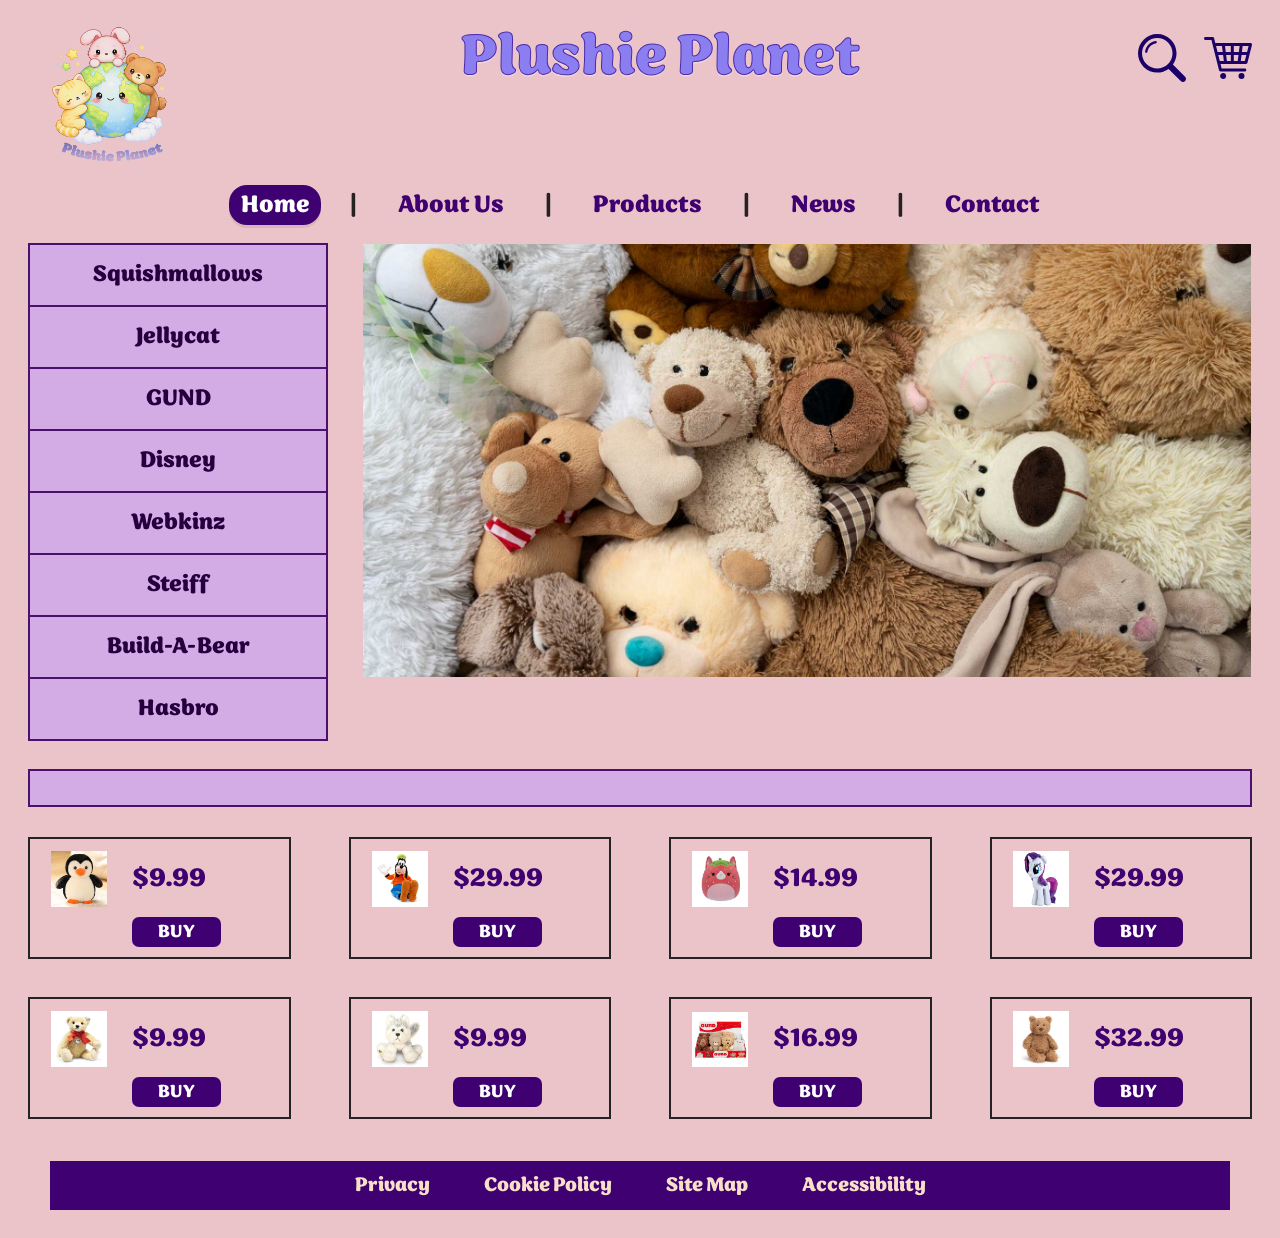
<file: index.html>
<!DOCTYPE html>
<html lang="en">
<head>
  <meta charset="UTF-8" />
  <meta name="viewport" content="width=device-width, initial-scale=1.0" />
  <title>Plushie Planet — Home</title>
  <link rel="stylesheet" href="style.css" />
</head>
<body>
  <div class="page-shell">
    <header class="site-header">
      <a class="logo-wrap" href="index.html"><img src="assets/logo.png" alt="Plushie Planet logo" /></a>
      <div class="brand-title">Plushie Planet</div>
      <div class="header-icons"><img src="assets/magnifying_glass_icon.svg" alt="Search" /><img src="assets/shopping_cart_icon.svg" alt="Cart" /></div>
    </header>

    <nav class="navbar" aria-label="Primary">
      <a class="nav-link active" href="index.html">Home</a><span class="divider">|</span>
      <a class="nav-link" href="about.html">About Us</a><span class="divider">|</span>
      <a class="nav-link" href="products.html">Products</a><span class="divider">|</span>
      <a class="nav-link" href="news.html">News</a><span class="divider">|</span>
      <a class="nav-link" href="contact.html">Contact</a>
    </nav>

    <main>
      <section class="home-grid">
        <aside class="brand-sidebar" aria-label="Plush brands">
          <a href="products.html">Squishmallows</a>
          <a href="products.html">Jellycat</a>
          <a href="products.html">GUND</a>
          <a href="products.html">Disney</a>
          <a href="products.html">Webkinz</a>
          <a href="products.html">Steiff</a>
          <a href="products.html">Build-A-Bear</a>
          <a href="products.html">Hasbro</a>
        </aside>
        <img class="hero-image" src="assets/optimized_images/hero-plush.jpg" alt="A cozy pile of teddy bears and plush friends" />
      </section>

      <div class="promo-bar" aria-hidden="true"></div>

      <section class="product-grid" aria-label="Featured products">
        <article class="product-card"><img src="assets/optimized_images/pengu.jpg" alt="Penguin plush" /><div class="price">$9.99</div><button class="buy-btn">BUY</button></article>
        <article class="product-card"><img src="assets/optimized_images/goofy.jpg" alt="Goofy plush" /><div class="price">$29.99</div><button class="buy-btn">BUY</button></article>
        <article class="product-card"><img src="assets/optimized_images/strawberry_cat.jpg" alt="Strawberry plush" /><div class="price">$14.99</div><button class="buy-btn">BUY</button></article>
        <article class="product-card"><img src="assets/optimized_images/rarity.jpg" alt="Rarity plush" /><div class="price">$29.99</div><button class="buy-btn">BUY</button></article>
        <article class="product-card"><img src="assets/optimized_images/classic-1909-teddybear.jpg" alt="Small bear plush" /><div class="price">$9.99</div><button class="buy-btn">BUY</button></article>
        <article class="product-card"><img src="assets/optimized_images/Webkinz-Siberian-Husky-Plush.jpg" alt="White teddy plush" /><div class="price">$9.99</div><button class="buy-btn">BUY</button></article>
        <article class="product-card"><img src="assets/optimized_images/TY0406100_bears.jpg" alt="GUND bear set" /><div class="price">$16.99</div><button class="buy-btn">BUY</button></article>
        <article class="product-card"><img src="assets/BARM3BR__79424.jpg" alt="Classic teddy bear plush" /><div class="price">$32.99</div><button class="buy-btn">BUY</button></article>
      </section>
    </main>

    <footer class="footer">
      <a href="#">Privacy</a>
      <a href="cookie-policy.html">Cookie Policy</a>
      <a href="#">Site Map</a>
      <a href="accessibility.html">Accessibility</a>
    </footer>
  </div>
</body>
</html>
</file>
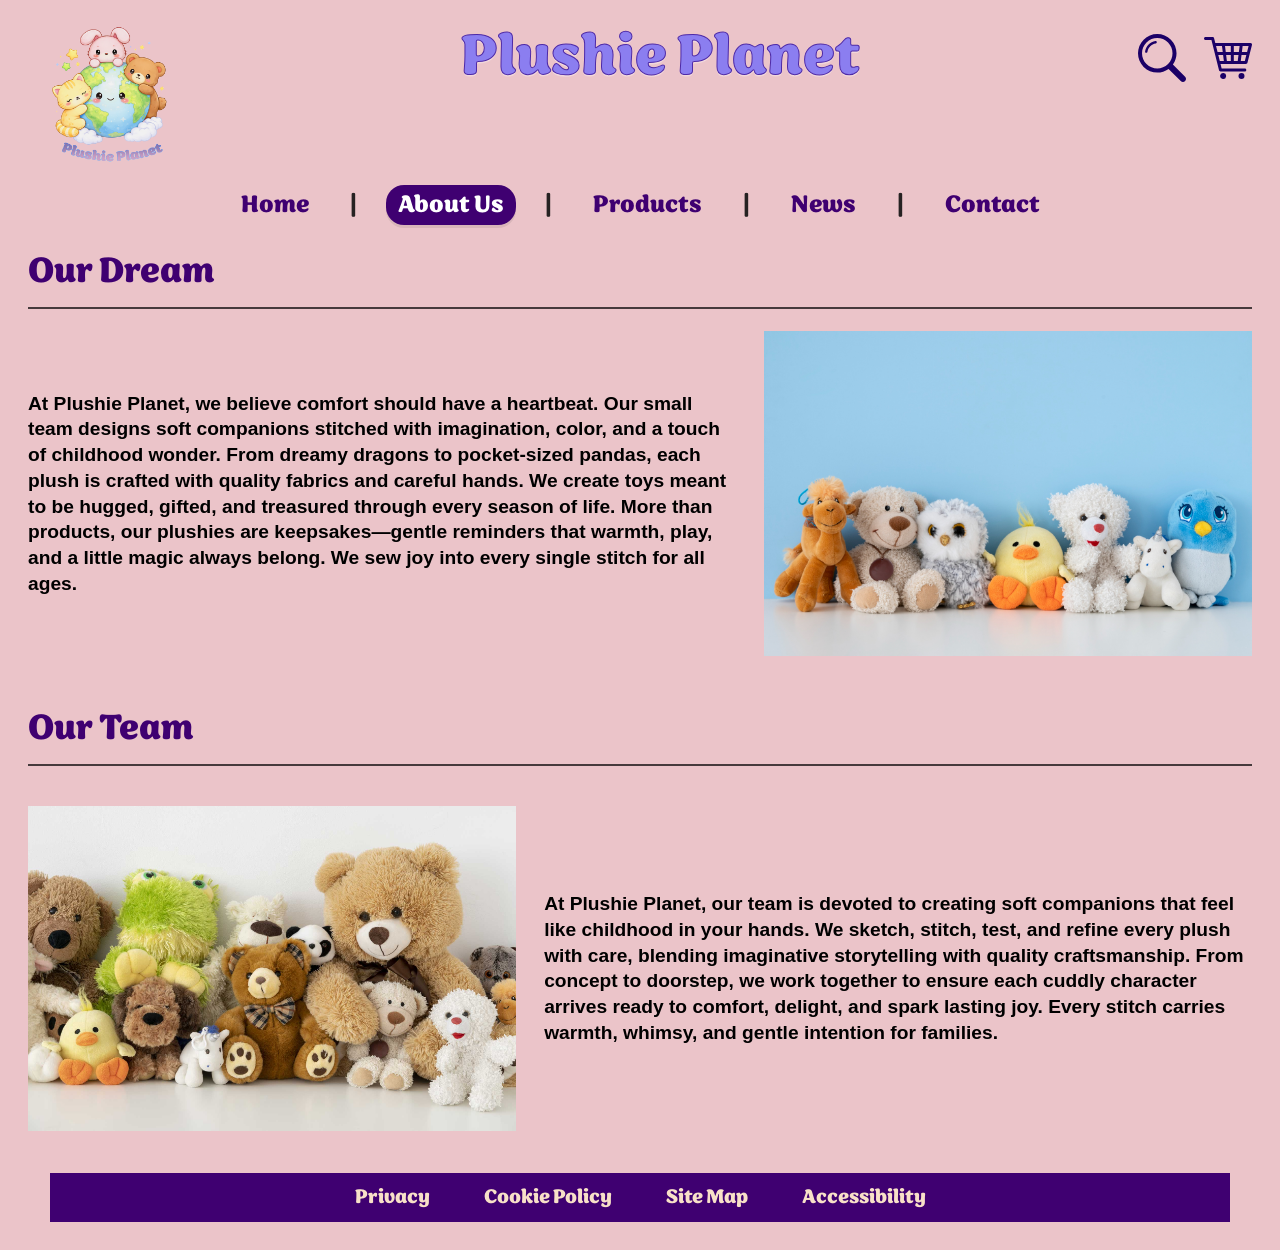
<file: about.html>
<!DOCTYPE html>
<html lang="en">
<head>
  <meta charset="UTF-8" />
  <meta name="viewport" content="width=device-width, initial-scale=1.0" />
  <title>Plushie Planet — About Us</title>
  <link rel="stylesheet" href="style.css" />
</head>
<body>
  <div class="page-shell">
    <header class="site-header">
      <a class="logo-wrap" href="index.html"><img src="assets/logo.png" alt="Plushie Planet logo" /></a>
      <div class="brand-title">Plushie Planet</div>
      <div class="header-icons"><img src="assets/magnifying_glass_icon.svg" alt="Search" /><img src="assets/shopping_cart_icon.svg" alt="Cart" /></div>
    </header>
    <nav class="navbar" aria-label="Primary">
      <a class="nav-link" href="index.html">Home</a><span class="divider">|</span>
      <a class="nav-link active" href="about.html">About Us</a><span class="divider">|</span>
      <a class="nav-link" href="products.html">Products</a><span class="divider">|</span>
      <a class="nav-link" href="news.html">News</a><span class="divider">|</span>
      <a class="nav-link" href="contact.html">Contact</a>
    </nav>

    <main>
      <h1 class="section-title">Our Dream</h1>
      <hr class="rule" />
      <section class="about-split">
        <div class="about-copy">
          At Plushie Planet, we believe comfort should have a heartbeat. Our small team designs soft companions stitched with imagination, color, and a touch of childhood wonder. From dreamy dragons to pocket-sized pandas, each plush is crafted with quality fabrics and careful hands. We create toys meant to be hugged, gifted, and treasured through every season of life. More than products, our plushies are keepsakes—gentle reminders that warmth, play, and a little magic always belong. We sew joy into every single stitch for all ages.
        </div>
        <img class="about-photo" src="assets/plush-collection.jpg" alt="A lineup of plush animals on a shelf" />
      </section>

      <h2 class="section-title" style="margin-top:46px;">Our Team</h2>
      <hr class="rule" />
      <section class="team-split">
        <img class="team-photo" src="assets/optimized_images/fluffy-closeup.jpg" alt="Soft plush animals arranged together" />
        <div class="team-copy">
          At Plushie Planet, our team is devoted to creating soft companions that feel like childhood in your hands. We sketch, stitch, test, and refine every plush with care, blending imaginative storytelling with quality craftsmanship. From concept to doorstep, we work together to ensure each cuddly character arrives ready to comfort, delight, and spark lasting joy. Every stitch carries warmth, whimsy, and gentle intention for families.
        </div>
      </section>
    </main>

    <footer class="footer">
      <a href="#">Privacy</a>
      <a href="cookie-policy.html">Cookie Policy</a>
      <a href="#">Site Map</a>
      <a href="accessibility.html">Accessibility</a>
    </footer>
  </div>
</body>
</html>
</file>
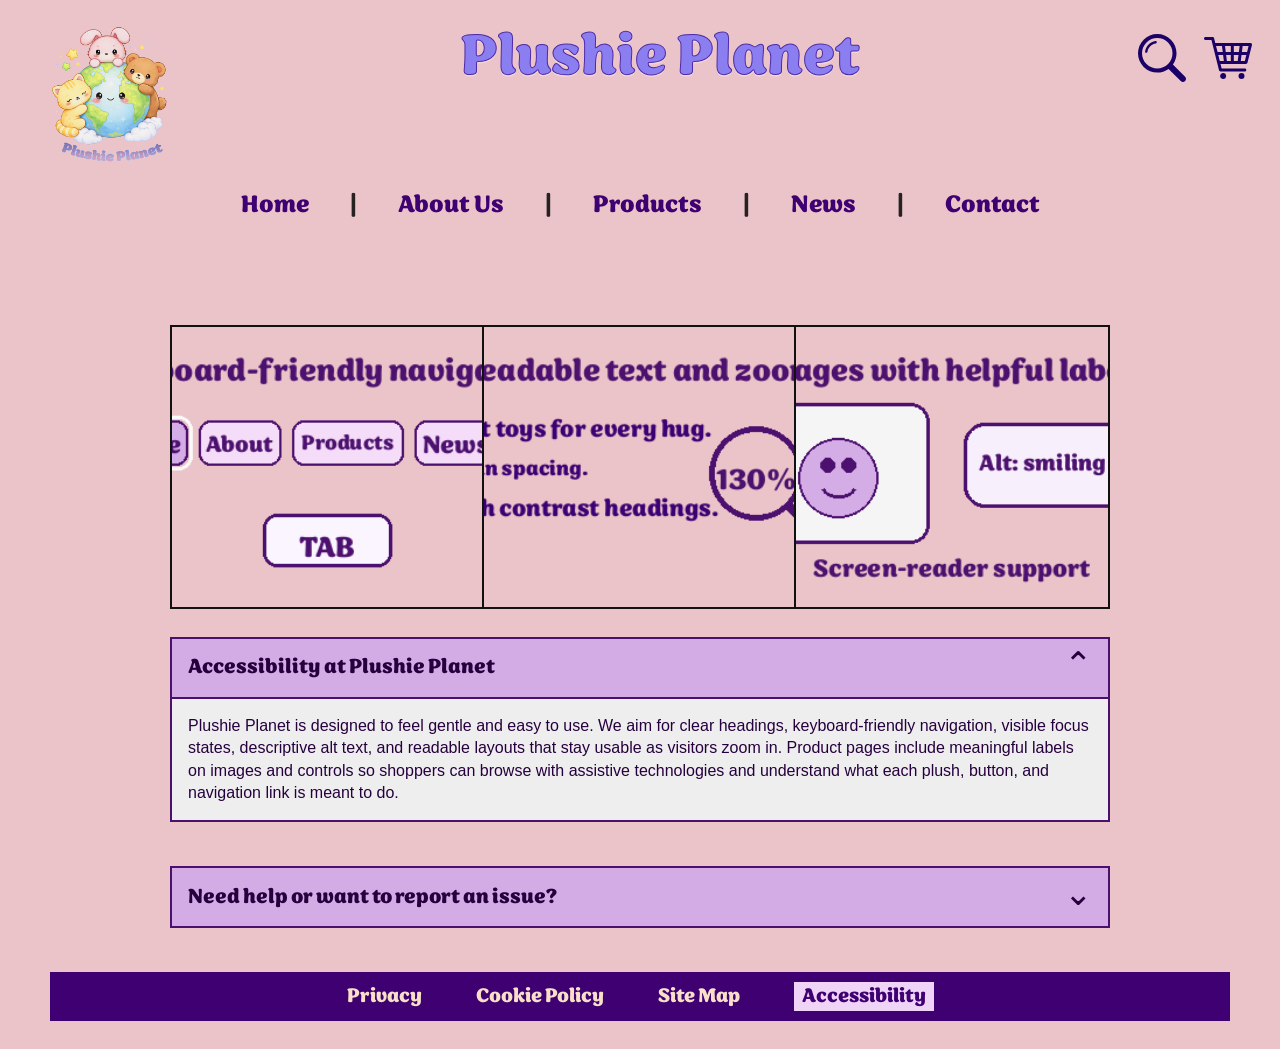
<file: accessibility.html>
<!DOCTYPE html>
<html lang="en">
<head>
  <meta charset="UTF-8" />
  <meta name="viewport" content="width=device-width, initial-scale=1.0" />
  <title>Plushie Planet — Accessibility</title>
  <link rel="stylesheet" href="style.css" />
  <script defer src="script.js"></script>
</head>
<body>
  <div class="page-shell">
    <header class="site-header">
      <a class="logo-wrap" href="index.html"><img src="assets/logo.png" alt="Plushie Planet logo" /></a>
      <div class="brand-title">Plushie Planet</div>
      <div class="header-icons"><img src="assets/magnifying_glass_icon.svg" alt="Search" /><img src="assets/shopping_cart_icon.svg" alt="Cart" /></div>
    </header>
    <nav class="navbar" aria-label="Primary">
      <a class="nav-link" href="index.html">Home</a><span class="divider">|</span>
      <a class="nav-link" href="about.html">About Us</a><span class="divider">|</span>
      <a class="nav-link" href="products.html">Products</a><span class="divider">|</span>
      <a class="nav-link" href="news.html">News</a><span class="divider">|</span>
      <a class="nav-link" href="contact.html">Contact</a>
    </nav>

    <main>
      <section class="video-grid" aria-label="Accessibility videos">
        <div class="video-card"><img src="videos/accessibility_keyboard.gif" alt="Animated guide showing keyboard navigation across site tabs" /></div>
        <div class="video-card"><img src="videos/accessibility_zoom.gif" alt="Animated guide showing readable text and zoom support" /></div>
        <div class="video-card"><img src="videos/accessibility_alttext.gif" alt="Animated guide showing image labels for screen readers" /></div>
      </section>

      <section class="accordions">
        <article class="accordion-item">
          <div class="accordion-head">Accessibility at Plushie Planet <span class="accordion-symbol">⌃</span></div>
          <div class="accordion-body">
            Plushie Planet is designed to feel gentle and easy to use. We aim for clear headings, keyboard-friendly navigation, visible focus states, descriptive alt text, and readable layouts that stay usable as visitors zoom in. Product pages include meaningful labels on images and controls so shoppers can browse with assistive technologies and understand what each plush, button, and navigation link is meant to do.
          </div>
        </article>
        <article class="accordion-item collapsed">
          <div class="accordion-head">Need help or want to report an issue? <span class="accordion-symbol">⌄</span></div>
          <div class="accordion-body">
            We are always trying to make the site softer on the eyes and simpler to explore. If you run into a barrier, contact our team and let us know the page, device, and feature involved. We welcome feedback about captions, contrast, keyboard access, motion preferences, and screen-reader clarity, and we will use that feedback to keep improving the experience.
          </div>
        </article>
      </section>
    </main>

    <footer class="footer">
      <a href="#">Privacy</a>
      <a href="cookie-policy.html">Cookie Policy</a>
      <a href="#">Site Map</a>
      <a class="active-footer" href="accessibility.html">Accessibility</a>
    </footer>
  </div>
</body>
</html>
</file>
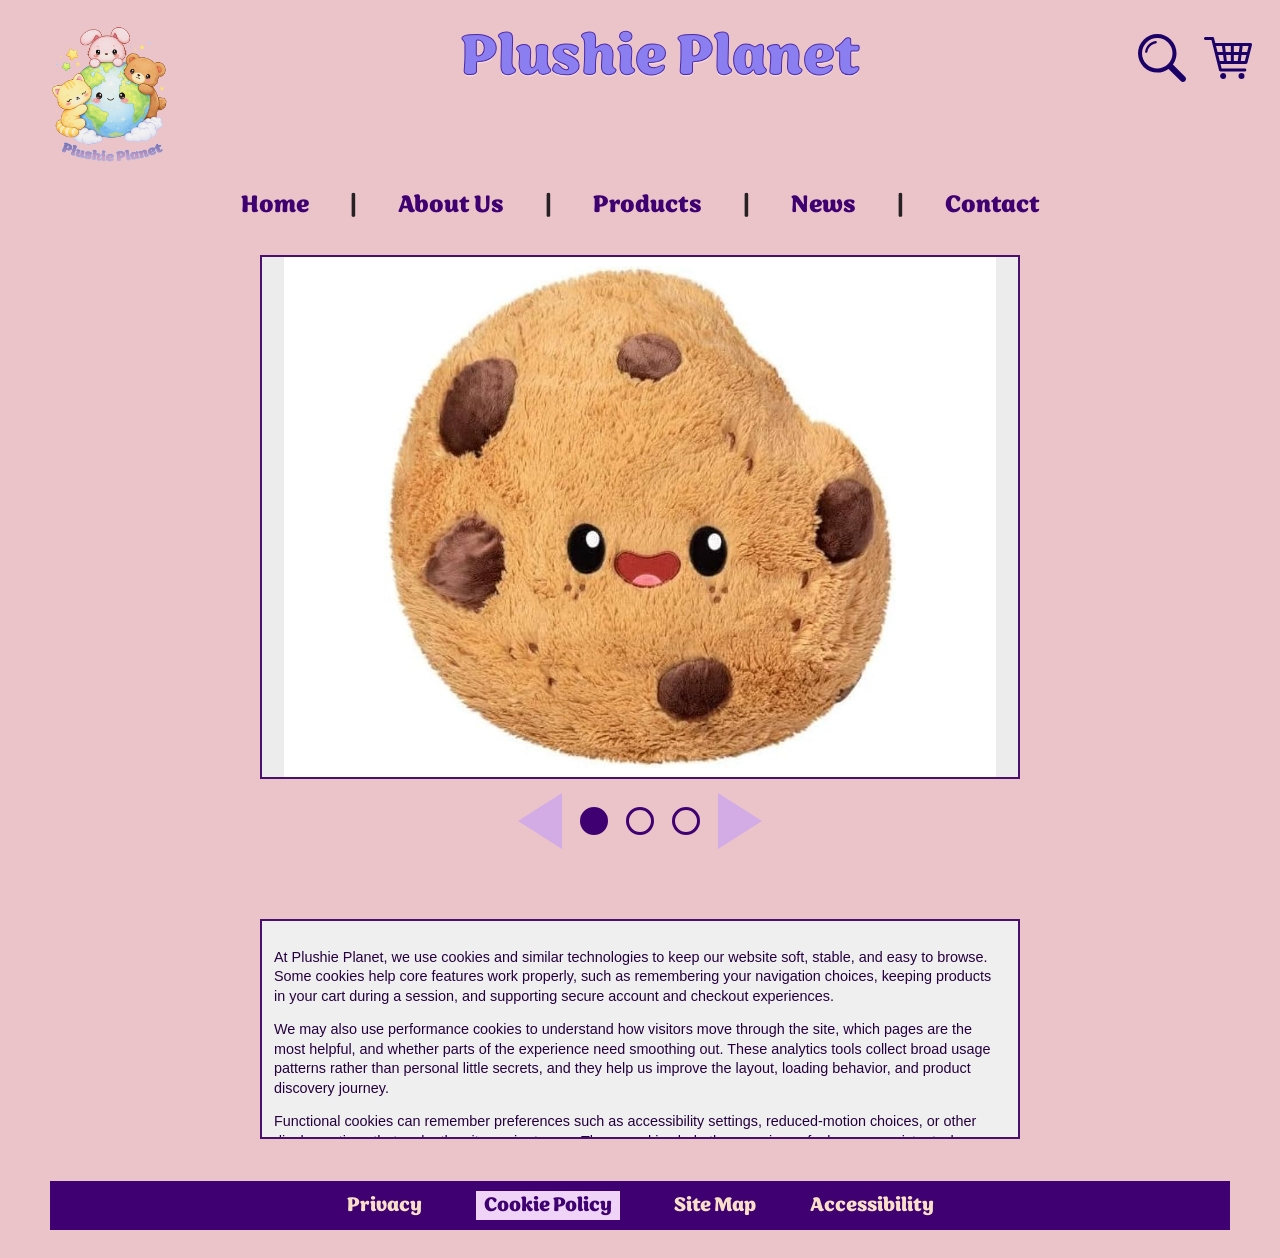
<file: cookie-policy.html>
<!DOCTYPE html>
<html lang="en">
<head>
  <meta charset="UTF-8" />
  <meta name="viewport" content="width=device-width, initial-scale=1.0" />
  <title>Plushie Planet — Cookie Policy</title>
  <link rel="stylesheet" href="style.css" />
  <script defer src="script.js"></script>
</head>
<body>
  <div class="page-shell">
    <header class="site-header">
      <a class="logo-wrap" href="index.html"><img src="assets/logo.png" alt="Plushie Planet logo" /></a>
      <div class="brand-title">Plushie Planet</div>
      <div class="header-icons"><img src="assets/magnifying_glass_icon.svg" alt="Search" /><img src="assets/shopping_cart_icon.svg" alt="Cart" /></div>
    </header>
    <nav class="navbar" aria-label="Primary">
      <a class="nav-link" href="index.html">Home</a><span class="divider">|</span>
      <a class="nav-link" href="about.html">About Us</a><span class="divider">|</span>
      <a class="nav-link" href="products.html">Products</a><span class="divider">|</span>
      <a class="nav-link" href="news.html">News</a><span class="divider">|</span>
      <a class="nav-link" href="contact.html">Contact</a>
    </nav>

    <main class="cookie-hero" data-carousel data-start="0">
      <div class="carousel-track">
        <section class="carousel-slide active">
          <div class="cookie-image-frame"><img src="assets/happy_cookie.png" alt="Happy cookie plush" /></div>
        </section>
        <section class="carousel-slide">
          <div class="cookie-image-frame"><img src="assets/chef_cookie_monster.png" alt="Chef cookie character plush" /></div>
        </section>
        <section class="carousel-slide">
          <div class="cookie-image-frame"><img src="assets/Milk-Carton-and-Chocolate-Cookie-Magnetic-Plush_1KID1519_01_1920x.png" alt="Milk carton and cookie plush pair" /></div>
        </section>
      </div>
      <div class="carousel-controls cookie-dots">
        <div class="carousel-arrow left" data-prev aria-label="Previous slide"></div>
        <button class="dot active" aria-label="Slide 1"></button>
        <button class="dot" aria-label="Slide 2"></button>
        <button class="dot" aria-label="Slide 3"></button>
        <div class="carousel-arrow right" data-next aria-label="Next slide"></div>
      </div>

      <section class="scroll-box" aria-label="Cookie policy text">
        <p>At Plushie Planet, we use cookies and similar technologies to keep our website soft, stable, and easy to browse. Some cookies help core features work properly, such as remembering your navigation choices, keeping products in your cart during a session, and supporting secure account and checkout experiences.</p>
        <p>We may also use performance cookies to understand how visitors move through the site, which pages are the most helpful, and whether parts of the experience need smoothing out. These analytics tools collect broad usage patterns rather than personal little secrets, and they help us improve the layout, loading behavior, and product discovery journey.</p>
        <p>Functional cookies can remember preferences such as accessibility settings, reduced-motion choices, or other display options that make the site easier to use. These cookies help the experience feel more consistent when you return.</p>
        <p>Marketing cookies may be used when enabled so we can share relevant promotions, featured plush launches, or convention announcements. When required, you can choose whether to allow those cookies. Your browser may also let you block or clear cookies, though some parts of the site may become less snuggly to use if key cookies are disabled.</p>
        <p>By continuing to use Plushie Planet, you acknowledge that cookies may be placed as described in this policy, subject to any consent choices available to you. We may update this policy from time to time, so please check back if you want the latest version.</p>
        <p>If you have questions about this policy or want help managing your cookie preferences, please contact our team through the Contact page and we will gladly help.</p>
      </section>
    </main>

    <footer class="footer">
      <a href="#">Privacy</a>
      <a class="active-footer" href="cookie-policy.html">Cookie Policy</a>
      <a href="#">Site Map</a>
      <a href="accessibility.html">Accessibility</a>
    </footer>
  </div>
</body>
</html>
</file>
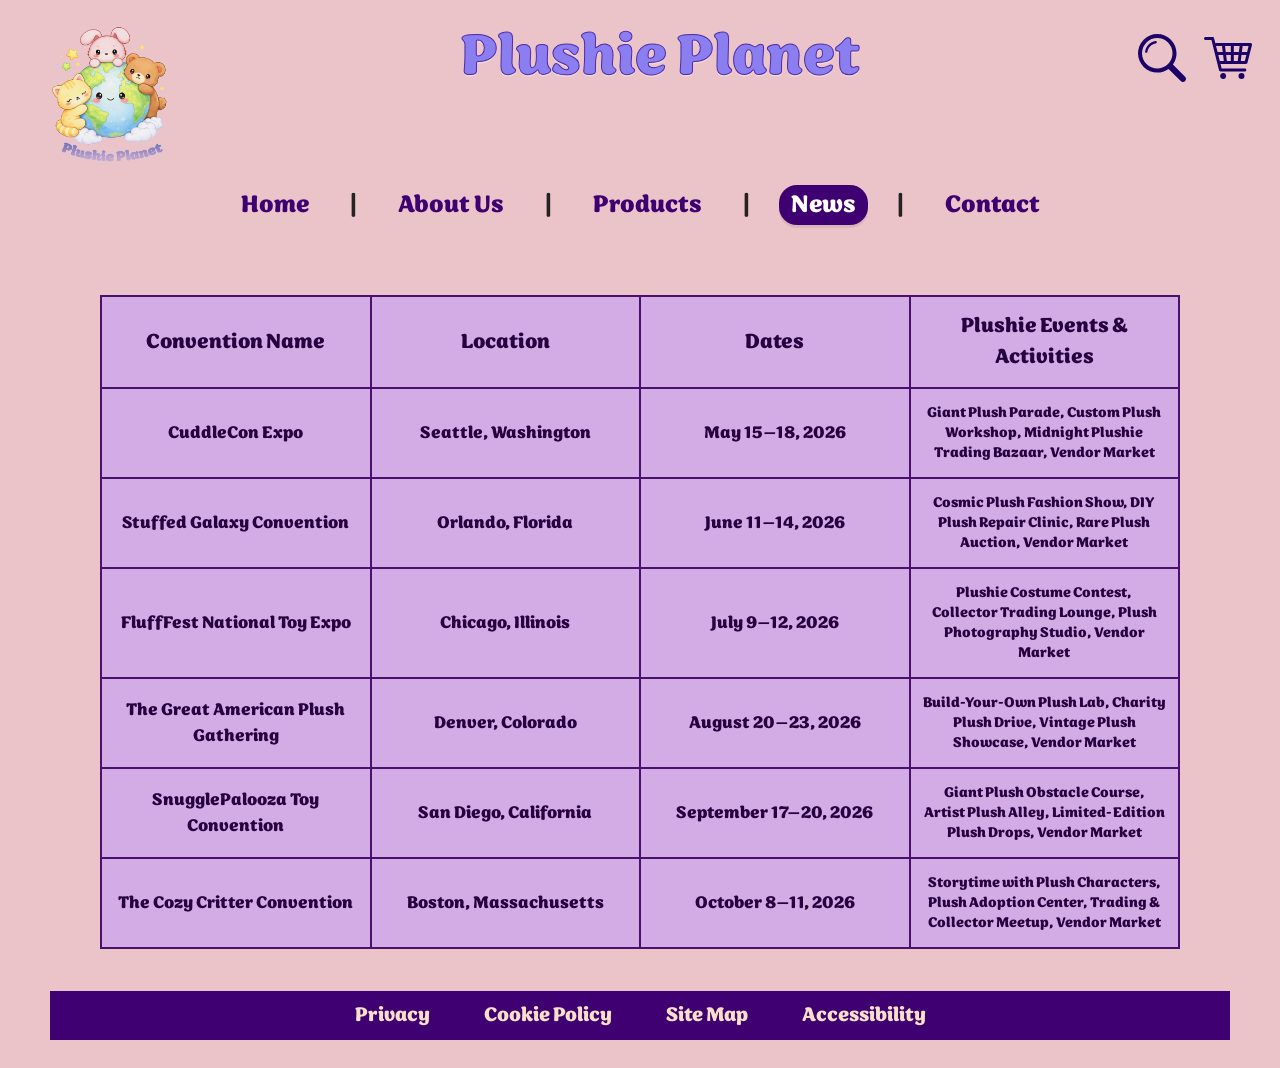
<file: news.html>
<!DOCTYPE html>
<html lang="en">
<head>
  <meta charset="UTF-8" />
  <meta name="viewport" content="width=device-width, initial-scale=1.0" />
  <title>Plushie Planet — News</title>
  <link rel="stylesheet" href="style.css" />
</head>
<body>
  <div class="page-shell">
    <header class="site-header">
      <a class="logo-wrap" href="index.html"><img src="assets/logo.png" alt="Plushie Planet logo" /></a>
      <div class="brand-title">Plushie Planet</div>
      <div class="header-icons"><img src="assets/magnifying_glass_icon.svg" alt="Search" /><img src="assets/shopping_cart_icon.svg" alt="Cart" /></div>
    </header>
    <nav class="navbar" aria-label="Primary">
      <a class="nav-link" href="index.html">Home</a><span class="divider">|</span>
      <a class="nav-link" href="about.html">About Us</a><span class="divider">|</span>
      <a class="nav-link" href="products.html">Products</a><span class="divider">|</span>
      <a class="nav-link active" href="news.html">News</a><span class="divider">|</span>
      <a class="nav-link" href="contact.html">Contact</a>
    </nav>

    <main class="news-table-wrap">
      <table class="news-table" aria-label="Convention schedule">
        <thead>
          <tr><th>Convention Name</th><th>Location</th><th>Dates</th><th>Plushie Events &amp; Activities</th></tr>
        </thead>
        <tbody>
          <tr><td>CuddleCon Expo</td><td>Seattle, Washington</td><td>May 15–18, 2026</td><td>Giant Plush Parade, Custom Plush Workshop, Midnight Plushie Trading Bazaar, Vendor Market</td></tr>
          <tr><td>Stuffed Galaxy Convention</td><td>Orlando, Florida</td><td>June 11–14, 2026</td><td>Cosmic Plush Fashion Show, DIY Plush Repair Clinic, Rare Plush Auction, Vendor Market</td></tr>
          <tr><td>FluffFest National Toy Expo</td><td>Chicago, Illinois</td><td>July 9–12, 2026</td><td>Plushie Costume Contest, Collector Trading Lounge, Plush Photography Studio, Vendor Market</td></tr>
          <tr><td>The Great American Plush Gathering</td><td>Denver, Colorado</td><td>August 20–23, 2026</td><td>Build-Your-Own Plush Lab, Charity Plush Drive, Vintage Plush Showcase, Vendor Market</td></tr>
          <tr><td>SnugglePalooza Toy Convention</td><td>San Diego, California</td><td>September 17–20, 2026</td><td>Giant Plush Obstacle Course, Artist Plush Alley, Limited-Edition Plush Drops, Vendor Market</td></tr>
          <tr><td>The Cozy Critter Convention</td><td>Boston, Massachusetts</td><td>October 8–11, 2026</td><td>Storytime with Plush Characters, Plush Adoption Center, Trading &amp; Collector Meetup, Vendor Market</td></tr>
        </tbody>
      </table>
    </main>

    <footer class="footer">
      <a href="#">Privacy</a>
      <a href="cookie-policy.html">Cookie Policy</a>
      <a href="#">Site Map</a>
      <a href="accessibility.html">Accessibility</a>
    </footer>
  </div>
</body>
</html>
</file>
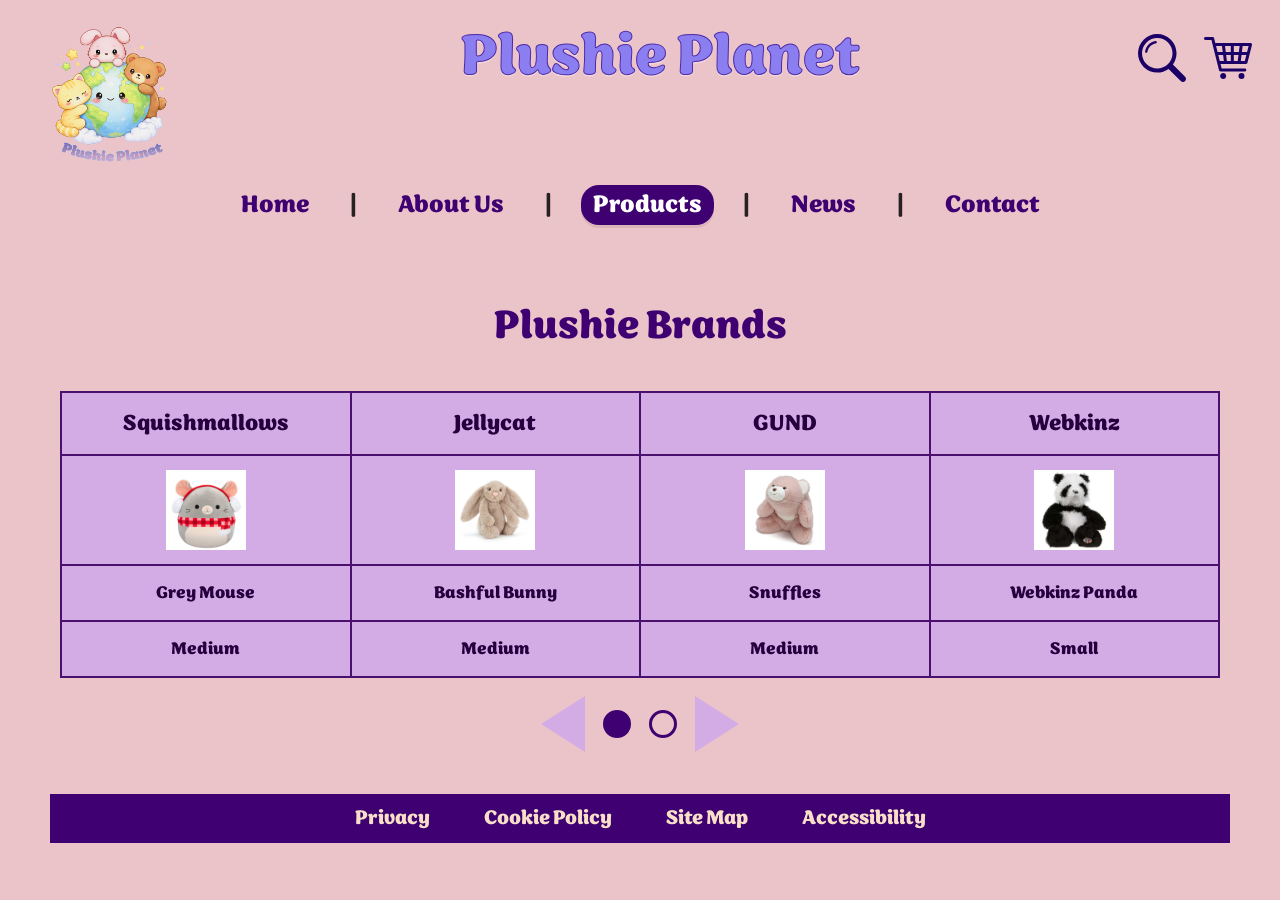
<file: products.html>
<!DOCTYPE html>
<html lang="en">
<head>
  <meta charset="UTF-8" />
  <meta name="viewport" content="width=device-width, initial-scale=1.0" />
  <title>Plushie Planet — Products</title>
  <link rel="stylesheet" href="style.css" />
  <script defer src="script.js"></script>
</head>
<body>
  <div class="page-shell">
    <header class="site-header">
      <a class="logo-wrap" href="index.html"><img src="assets/logo.png" alt="Plushie Planet logo" /></a>
      <div class="brand-title">Plushie Planet</div>
      <div class="header-icons"><img src="assets/magnifying_glass_icon.svg" alt="Search" /><img src="assets/shopping_cart_icon.svg" alt="Cart" /></div>
    </header>
    <nav class="navbar" aria-label="Primary">
      <a class="nav-link" href="index.html">Home</a><span class="divider">|</span>
      <a class="nav-link" href="about.html">About Us</a><span class="divider">|</span>
      <a class="nav-link active" href="products.html">Products</a><span class="divider">|</span>
      <a class="nav-link" href="news.html">News</a><span class="divider">|</span>
      <a class="nav-link" href="contact.html">Contact</a>
    </nav>

    <main class="carousel-page" data-carousel data-start="0">
      <h1 class="center-title">Plushie Brands</h1>
      <div class="carousel-track">
        <section class="carousel-slide active">
          <table class="product-table" aria-label="Plushie brands slide one">
            <tr><th>Squishmallows</th><th>Jellycat</th><th>GUND</th><th>Webkinz</th></tr>
            <tr><td><img src="assets/optimized_images/winter_mouse.jpg" alt="Grey Mouse plush" /></td><td><img src="assets/optimized_images/bashful_bunny.jpg" alt="Bashful Bunny plush" /></td><td><img src="assets/snuffles.png" alt="Snuffles plush" /></td><td><img src="assets/optimized_images/Webkinz-Panda-Plush.jpg" alt="Webkinz Panda plush" /></td></tr>
            <tr><td>Grey Mouse</td><td>Bashful Bunny</td><td>Snuffles</td><td>Webkinz Panda</td></tr>
            <tr><td>Medium</td><td>Medium</td><td>Medium</td><td>Small</td></tr>
          </table>
        </section>
        <section class="carousel-slide">
          <table class="product-table" aria-label="Plushie brands slide two">
            <tr><th>Disney</th><th>Steiff</th><th>Build-A-Bear</th><th>Hasbro</th></tr>
            <tr><td><img src="assets/optimized_images/goofy.jpg" alt="Goofy plush" /></td><td><img src="assets/optimized_images/ben-teddybear.jpg" alt="Beige Teddy Bear plush" /></td><td><img src="assets/wish_bear.png" alt="Star Wishes Teddy Bear plush" /></td><td><img src="assets/optimized_images/fluttershy.jpg" alt="Fluttershy plush" /></td></tr>
            <tr><td>Goofy</td><td>Beige Teddy Bear</td><td>Star Wishes Teddy Bear</td><td>Fluttershy</td></tr>
            <tr><td>Large</td><td>Small</td><td>Medium</td><td>Medium</td></tr>
          </table>
        </section>
      </div>
      <div class="carousel-controls">
        <div class="carousel-arrow left" data-prev aria-label="Previous slide"></div>
        <button class="dot active" aria-label="Slide 1"></button>
        <button class="dot" aria-label="Slide 2"></button>
        <div class="carousel-arrow right" data-next aria-label="Next slide"></div>
      </div>
    </main>

    <footer class="footer">
      <a href="#">Privacy</a>
      <a href="cookie-policy.html">Cookie Policy</a>
      <a href="#">Site Map</a>
      <a href="accessibility.html">Accessibility</a>
    </footer>
  </div>
</body>
</html>
</file>
<file: style.css>
@font-face {
  font-family: 'Sirenia';
  src: url('assets/sirenia-bold.otf') format('opentype');
  font-weight: 700;
}

:root {
  --bg: #ebc4c9;
  --purple: #3f0071;
  --purple-2: #4c106e;
  --lavender: #d3ace6;
  --light: #f4d5f3;
  --white: #ffffff;
  --text: #26003e;
  --border: #49106d;
  --shadow: rgba(63, 0, 113, 0.12);
}

* { box-sizing: border-box; }
html { scroll-behavior: smooth; }
body {
  margin: 0;
  font-family: 'Sirenia', serif;
  background: var(--bg);
  color: var(--text);
}
a { color: inherit; text-decoration: none; }
img { max-width: 100%; display: block; }
button { font: inherit; }

.page-shell {
  max-width: 1280px;
  margin: 0 auto;
  padding: 18px 28px 28px;
}

.site-header {
  display: grid;
  grid-template-columns: 180px 1fr 140px;
  align-items: start;
  gap: 12px;
}
.logo-wrap img {
  width: 140px;
  margin-left: 12px;
}
.brand-title {
  text-align: center;
  font-size: clamp(2.8rem, 5vw, 4.8rem);
  line-height: 1;
  color: #8b7ef0;
  -webkit-text-stroke: 1px #4e2aa7;
  text-shadow: 0 2px 0 rgba(255,255,255,0.35);
  margin-top: 8px;
}
.header-icons {
  display: flex;
  justify-content: flex-end;
  gap: 18px;
  padding-top: 16px;
}
.header-icons img {
  width: 48px;
  height: 48px;
  object-fit: contain;
  filter: hue-rotate(-10deg) saturate(220%) brightness(0.5);
}

.navbar {
  display: flex;
  justify-content: center;
  gap: 28px;
  align-items: center;
  margin: 14px 0 18px;
  font-size: clamp(1.7rem, 2vw, 2.5rem);
}
.navbar .divider { color: #111; opacity: 0.9; }
.nav-link {
  position: relative;
  padding: 2px 12px;
  border-radius: 18px;
  color: var(--purple);
}
.nav-link.active {
  background: var(--purple);
  color: white;
  box-shadow: 0 3px 0 rgba(0,0,0,0.08);
}

.footer {
  margin: 42px auto 0;
  background: var(--purple);
  color: #f8e0c8;
  display: flex;
  justify-content: center;
  gap: 54px;
  padding: 10px 16px;
  max-width: 1180px;
  font-size: 1.4rem;
}
.footer a.active-footer {
  background: #efd4f8;
  color: var(--purple);
  padding: 0 8px;
}

.section-title {
  font-size: clamp(2.5rem, 3vw, 4rem);
  color: var(--purple);
  margin: 20px 0 8px;
}
.rule {
  border: none;
  border-top: 2px solid rgba(0,0,0,0.7);
  margin: 4px 0 22px;
}

.home-grid {
  display: grid;
  grid-template-columns: 300px 1fr;
  gap: 34px;
  align-items: start;
}
.brand-sidebar {
  border: 2px solid var(--border);
  background: var(--lavender);
}
.brand-sidebar a {
  display: block;
  text-align: center;
  padding: 13px 12px;
  border-bottom: 2px solid var(--border);
  font-size: 1.6rem;
}
.brand-sidebar a:last-child { border-bottom: 0; }
.hero-image {
  border: 1px solid transparent;
  height: 435px;
  object-fit: cover;
  width: 100%;
}
.promo-bar {
  margin-top: 28px;
  height: 38px;
  background: var(--lavender);
  border: 2px solid var(--border);
}
.product-grid {
  display: grid;
  grid-template-columns: repeat(4, 1fr);
  gap: 38px 58px;
  margin-top: 30px;
}
.product-card {
  border: 2px solid #232323;
  padding: 12px 14px 10px;
  display: grid;
  grid-template-columns: 70px 1fr;
  gap: 10px 18px;
  align-items: center;
  min-height: 92px;
}
.product-card img {
  width: 56px;
  height: 56px;
  object-fit: contain;
  justify-self: center;
}
.product-card .price {
  font-size: 1.8rem;
  color: var(--purple);
}
.buy-btn {
  grid-column: 2;
  justify-self: start;
  background: var(--purple);
  color: white;
  border: 0;
  border-radius: 7px;
  padding: 2px 26px;
  font-size: 1.25rem;
  cursor: pointer;
}

.about-split,
.team-split {
  display: grid;
  grid-template-columns: 1.45fr 1fr;
  gap: 28px;
  align-items: center;
}
.about-copy,
.team-copy {
  font-family: Arial, Helvetica, sans-serif;
  font-weight: 800;
  font-size: clamp(1.15rem, 1.5vw, 1.55rem);
  line-height: 1.34;
  color: #000;
}
.about-photo,
.team-photo {
  width: 100%;
  min-height: 260px;
  object-fit: cover;
}
.team-split {
  grid-template-columns: 1fr 1.45fr;
  margin-top: 40px;
}

.news-table-wrap { max-width: 1080px; margin: 70px auto 0; }
.news-table {
  width: 100%;
  border-collapse: collapse;
  table-layout: fixed;
  background: var(--lavender);
}
.news-table th,
.news-table td {
  border: 2px solid var(--border);
  padding: 14px 12px;
  text-align: center;
  vertical-align: middle;
  font-size: 1.2rem;
}
.news-table th { font-size: 1.45rem; }
.news-table td:last-child { font-size: 1rem; line-height: 1.25; }

.center-title {
  text-align: center;
  color: var(--purple);
  font-size: clamp(2.8rem, 3.5vw, 4.4rem);
  margin: 72px 0 34px;
}
.carousel-page {
  max-width: 1160px;
  margin: 0 auto;
}
.carousel-track {
  position: relative;
  overflow: hidden;
}
.carousel-slide { display: none; }
.carousel-slide.active { display: block; }
.product-table {
  width: 100%;
  border-collapse: collapse;
  background: var(--lavender);
  table-layout: fixed;
}
.product-table th, .product-table td {
  border: 2px solid var(--border);
  text-align: center;
  padding: 14px 10px;
  font-size: 1.2rem;
}
.product-table th { font-size: 1.55rem; }
.product-table img {
  width: 80px;
  height: 80px;
  object-fit: contain;
  margin: 0 auto;
}
.carousel-controls {
  display: flex;
  justify-content: center;
  align-items: center;
  gap: 18px;
  margin-top: 18px;
}
.carousel-arrow {
  width: 0;
  height: 0;
  border-top: 28px solid transparent;
  border-bottom: 28px solid transparent;
  cursor: pointer;
}
.carousel-arrow.left { border-right: 44px solid var(--lavender); }
.carousel-arrow.right { border-left: 44px solid var(--lavender); }
.dot {
  width: 28px;
  height: 28px;
  border-radius: 50%;
  border: 3px solid var(--purple);
  background: transparent;
  cursor: pointer;
}
.dot.active { background: var(--purple); }

.video-grid {
  display: grid;
  grid-template-columns: repeat(3, 1fr);
  gap: 0;
  max-width: 940px;
  margin: 100px auto 28px;
  border: 2px solid #111;
}
.video-card {
  background: var(--purple);
  min-height: 280px;
  display: flex;
  align-items: center;
  justify-content: center;
  border-right: 2px solid #111;
}
.video-card:last-child { border-right: 0; }
.video-card img {
  width: 100%;
  height: 280px;
  object-fit: cover;
}
.accordions {
  max-width: 940px;
  margin: 0 auto;
}
.accordion-item {
  border: 2px solid var(--border);
  margin-bottom: 44px;
  background: var(--lavender);
}
.accordion-head {
  display: flex;
  justify-content: space-between;
  align-items: center;
  padding: 12px 16px;
  cursor: pointer;
  font-size: 1.45rem;
}
.accordion-symbol { font-size: 2.1rem; line-height: 1; }
.accordion-body {
  background: #eee;
  padding: 16px;
  border-top: 2px solid var(--border);
  font-family: Arial, Helvetica, sans-serif;
  line-height: 1.4;
}
.accordion-item.collapsed .accordion-body { display: none; }

.contact-grid {
  max-width: 950px;
  margin: 34px auto 0;
  display: grid;
  grid-template-columns: repeat(3, 1fr);
  gap: 0;
  border: 2px solid var(--border);
}
.contact-card {
  background: #f2f2f2;
  padding: 0 0 14px;
  border-right: 2px solid var(--border);
  border-bottom: 2px solid var(--border);
  text-align: center;
}
.contact-card:nth-child(3n) { border-right: 0; }
.contact-card:nth-last-child(-n+3) { border-bottom: 0; }
.contact-card img {
  width: 100%;
  aspect-ratio: 1 / 1;
  object-fit: cover;
}
.contact-card h3, .contact-card p {
  margin: 8px 10px 0;
  font-size: 1.2rem;
}

.cookie-hero {
  max-width: 760px;
  margin: 30px auto 0;
}
.cookie-image-frame {
  border: 2px solid var(--border);
  background: #ececec;
  aspect-ratio: 1.45 / 1;
  display: flex;
  align-items: center;
  justify-content: center;
}
.cookie-image-frame img {
  max-width: 100%;
  max-height: 100%;
  object-fit: contain;
}
.cookie-dots { margin: 14px 0 70px; }
.scroll-box {
  max-width: 760px;
  height: 220px;
  overflow-y: auto;
  background: #efefef;
  border: 2px solid var(--border);
  padding: 12px 12px 12px 12px;
  font-family: Arial, Helvetica, sans-serif;
  font-size: 0.9rem;
  line-height: 1.35;
  margin: 0 auto;
}

@media (max-width: 980px) {
  .site-header { grid-template-columns: 120px 1fr 110px; }
  .logo-wrap img { width: 100px; }
  .navbar { flex-wrap: wrap; gap: 12px; }
  .home-grid, .about-split, .team-split { grid-template-columns: 1fr; }
  .product-grid { grid-template-columns: repeat(2, 1fr); }
  .video-grid { grid-template-columns: 1fr; }
  .video-card { border-right: 0; border-bottom: 2px solid #111; }
  .contact-grid { grid-template-columns: repeat(2, 1fr); }
  .contact-card:nth-child(3n) { border-right: 2px solid var(--border); }
  .contact-card:nth-child(2n) { border-right: 0; }
  .contact-card:nth-last-child(-n+3) { border-bottom: 2px solid var(--border); }
  .contact-card:nth-last-child(-n+2) { border-bottom: 0; }
}

@media (max-width: 640px) {
  .page-shell { padding: 14px; }
  .site-header { grid-template-columns: 1fr; }
  .logo-wrap img { margin: 0 auto; }
  .header-icons { justify-content: center; padding-top: 0; }
  .footer { flex-wrap: wrap; gap: 18px; }
  .product-grid { grid-template-columns: 1fr; }
  .contact-grid { grid-template-columns: 1fr; }
  .contact-card, .contact-card:nth-child(2n), .contact-card:nth-child(3n) { border-right: 0; }
  .contact-card:nth-last-child(-n+2), .contact-card:nth-last-child(-n+3) { border-bottom: 2px solid var(--border); }
  .contact-card:last-child { border-bottom: 0; }
}
</file>
